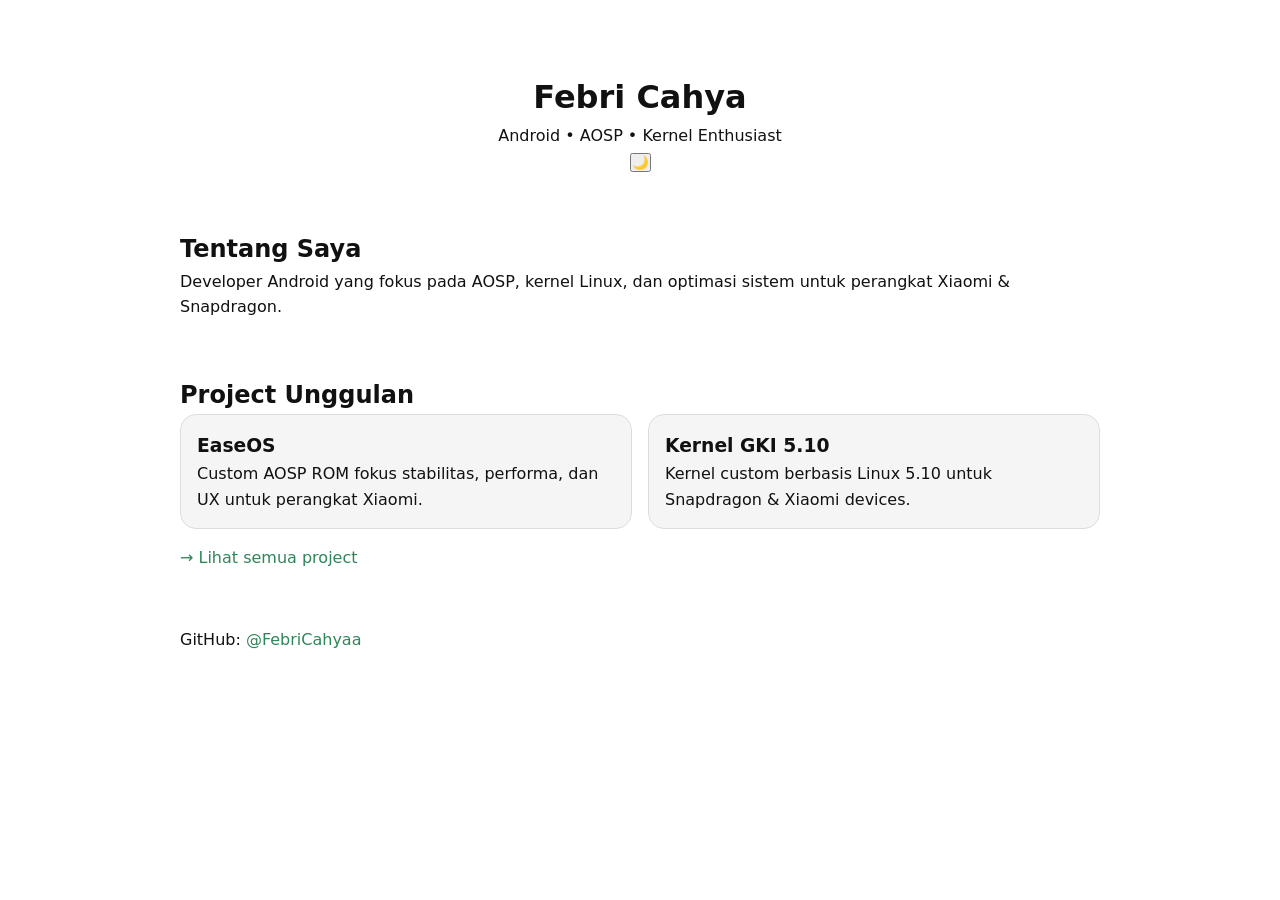
<file: index.html>
<!DOCTYPE html>
<html lang="id">
<head>
  <meta charset="UTF-8">
  <title>Febri Cahya | Portfolio</title>
  <meta name="viewport" content="width=device-width, initial-scale=1">
  <meta name="color-scheme" content="dark light">
  <link rel="stylesheet" href="assets/css/style.css">
</head>
<body>

<header>
  <h1>Febri Cahya</h1>
  <p>Android • AOSP • Kernel Enthusiast</p>

  <button id="theme-toggle" aria-label="Toggle theme">
    🌙
  </button>
</header>

<section>
  <h2>Tentang Saya</h2>
  <p>
    Developer Android yang fokus pada AOSP, kernel Linux,
    dan optimasi sistem untuk perangkat Xiaomi & Snapdragon.
  </p>
</section>

<section>
  <h2>Project Unggulan</h2>

  <div class="card-grid">
    <div class="card" data-project="easeos">
      <h3>EaseOS</h3>
      <p>
        Custom AOSP ROM fokus stabilitas, performa,
        dan UX untuk perangkat Xiaomi.
      </p>
    </div>

    <div class="card" data-project="kernel">
      <h3>Kernel GKI 5.10</h3>
      <p>
        Kernel custom berbasis Linux 5.10
        untuk Snapdragon & Xiaomi devices.
      </p>
    </div>
  </div>

  <p style="margin-top:16px">
    <a href="projects/">→ Lihat semua project</a>
  </p>
</section>

<footer>
  <p>
    GitHub:
    <a href="https://github.com/FebriCahyaa" target="_blank">
      @FebriCahyaa
    </a>
  </p>
</footer>

<script src="assets/js/main.js"></script>
</body>
</html>
</file>
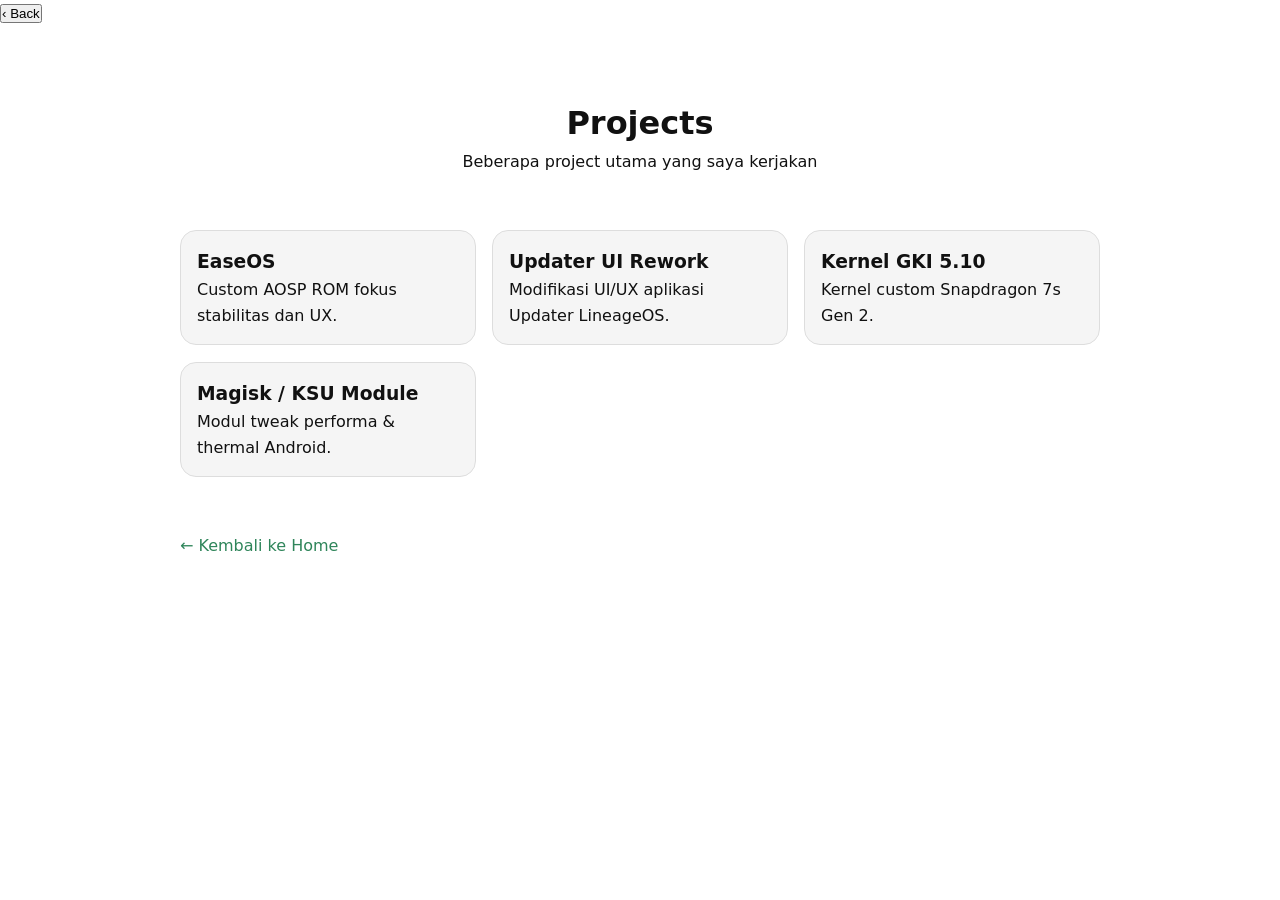
<file: projects/index.html>
<!DOCTYPE html>
<html lang="id">
<head>
  <meta charset="UTF-8">
  <title>Projects | Febri Cahya</title>
  <meta name="viewport" content="width=device-width, initial-scale=1">
  <meta name="color-scheme" content="dark light">
  <link rel="stylesheet" href="../assets/css/style.css">
</head>
<body>

<!-- iOS-style Back Button (Projects only) -->
<button id="back-button" aria-label="Back">
  ‹ Back
</button>

<header>
  <h1>Projects</h1>
  <p>Beberapa project utama yang saya kerjakan</p>
</header>

<section>
  <div class="card-grid">

    <div class="card" data-project="easeos">
      <h3>EaseOS</h3>
      <p>Custom AOSP ROM fokus stabilitas dan UX.</p>
    </div>

    <div class="card" data-project="updater">
      <h3>Updater UI Rework</h3>
      <p>Modifikasi UI/UX aplikasi Updater LineageOS.</p>
    </div>

    <div class="card" data-project="kernel">
      <h3>Kernel GKI 5.10</h3>
      <p>Kernel custom Snapdragon 7s Gen 2.</p>
    </div>

    <div class="card" data-project="module">
      <h3>Magisk / KSU Module</h3>
      <p>Modul tweak performa & thermal Android.</p>
    </div>

  </div>
</section>

<footer>
  <p>
    <a href="../index.html">← Kembali ke Home</a>
  </p>
</footer>

<script src="../assets/js/main.js"></script>
</body>
</html>
</file>
<file: assets/css/style.css>
:root {
  --bg:#0e1116;
  --text:#e6e6e6;
  --muted:#9aa0a6;
  --card:#161a22;
  --border:#2a2f36;
  --accent:#7dd3a7;
}

[data-theme="light"] {
  --bg:#fff;
  --text:#111;
  --muted:#555;
  --card:#f5f5f5;
  --border:#ddd;
  --accent:#2f855a;
}

* { box-sizing:border-box; margin:0; padding:0 }

body {
  font-family: system-ui, -apple-system, BlinkMacSystemFont;
  background: var(--bg);
  color: var(--text);
  line-height: 1.6;
  animation: pageIn .35s cubic-bezier(.2,.8,.2,1);
}

@keyframes pageIn {
  from { opacity:0; transform: translateY(14px); }
  to   { opacity:1; transform:none; }
}

header, section, footer {
  max-width: 960px;
  margin: auto;
  padding: 28px 20px;
}

header {
  text-align: center;
  padding-top: 72px;
}

.card-grid {
  display: grid;
  grid-template-columns: repeat(auto-fit, minmax(240px,1fr));
  gap: 16px;
}

.card {
  background: var(--card);
  border: 1px solid var(--border);
  border-radius: 16px;
  padding: 16px;
  cursor: pointer;
  will-change: transform;
  transition:
    transform .18s cubic-bezier(.2,.8,.2,1),
    box-shadow .18s cubic-bezier(.2,.8,.2,1);
}

.card:active {
  transform: scale(.96);
  box-shadow: 0 14px 34px rgba(0,0,0,.28);
}

a { color: var(--accent); text-decoration:none }

/* ===== iOS Back Button ===== */
#back-button: active {
  transform: scale(.94);
  position: fixed;
  top: 16px;
  left: 16px;
  z-index: 9999;

  display: flex;
  align-items: center;
  gap: 4px;

  background: color-mix(in srgb, var(--card) 75%, transparent);
  backdrop-filter: blur(14px);
  -webkit-backdrop-filter: blur(14px);

  border: 1px solid var(--border);
  border-radius: 999px;
  padding: 6px 12px;

  color: var(--text);
  font-size: .85rem;

  cursor: pointer;

  /* ⚠️ PENTING */
  opacity: 1;
  pointer-events: auto;
}

/* ===== Loading Progress Bar ===== */
#progress {
  position: fixed;
  top: 0;
  left: 0;
  height: 2px;
  width: 0%;
  background: var(--accent);
  z-index: 100;
  transition: width .25s ease;
}
</file>
